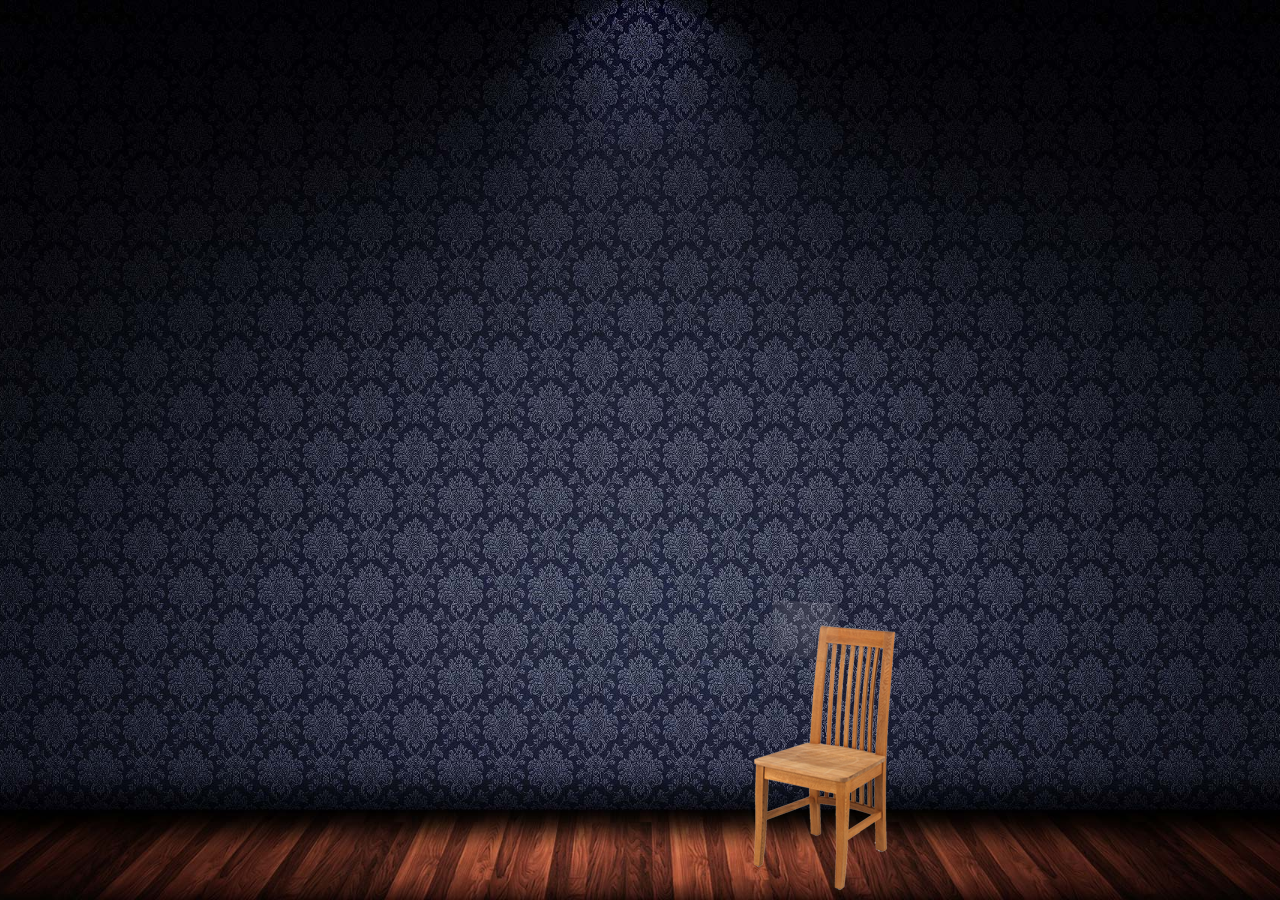
<file: static/index.html>
﻿<!DOCTYPE html>
<html>
<head>
<title>Irgatım olur musun? | İş ve işçi bulma sitesi</title>
<meta charset="utf-8" />
<meta name="robots" content="index, follow" />
<meta name="keywords" content="is ara, ek is, is bul, is arama, is ilanları, iş eleman ilanları, eleman arama" />
<meta name="description" content="İş ve işçi bulma üzerine projecik.">
<meta property="og:title" content="Irgatım olur musun?"/>
<meta property="og:description" content="İş ve işçi bulma üzerine projecik." />
<link rel="stylesheet" type="text/css" href="css/bootstrap.min.css">
<link rel="stylesheet" type="text/css" href="css/bootstrap-responsive.min.css">
<link rel="stylesheet" type="text/css" href="css/style.css">
<script src="js/jquery-1.8.3.min.js"></script>
<script src="js/bootstrap.min.js"></script>
<script src="js/custom.js"></script>
<script type="text/javascript">

  var _gaq = _gaq || [];
  _gaq.push(['_setAccount', 'UA-39165929-1']);
  _gaq.push(['_trackPageview']);

  (function() {
    var ga = document.createElement('script'); ga.type = 'text/javascript'; ga.async = true;
    ga.src = ('https:' == document.location.protocol ? 'https://ssl' : 'http://www') + '.google-analytics.com/ga.js';
    var s = document.getElementsByTagName('script')[0]; s.parentNode.insertBefore(ga, s);
  })();

</script>
</head>
<body>
<div id="Container">
	<div class="textContainer">
		<p><strong>Şimdi biz çok mesai yapıyoruz.</strong> Yalnız ek ücret yok.</p>
		<p><strong>Yol yemek? Tabiki veriyoruz.</strong> Ama maaşın içinde.</p>
		<p><strong>Bu maaşı zaten alırsın.</strong> Ama başlangıç böyle olsun.</p>
		<p><strong>Bütün bunlara rağmen soruyorum</strong></p>
		<h1 id="Logo"><a href="javascript:void(0)">Irgatım Olur musun? İş ve işçi bulma sitesi.</a></h1>
		<p>
			<a href="#" class="btn btn-info">Ne Zaman Didim Haci</a>
			<a href="#GetText" class="btn btn-primary letsText">Sana Bi Söz Yazdım</a>
		</p>
	</div>
	<div class="bossChair">
		<span></span>
	</div>
	<div class="workerChair">
		<span></span>
	</div>
</div>
<div id="SendFormContainer">
	<form>
	  <fieldset>
	    <legend>Tutmayın küçük enişteyi</legend>
		<label class="radio">
		  <input type="radio" name="optionsRadios" id="optionsRadios1" value="option1" checked>
		  İşçiyim, hala elim ayağım titriyor 
		</label>
		<label class="radio">
		  <input type="radio" name="optionsRadios" id="optionsRadios1" value="option2">
		  İşverenim, bu marabalar bu kadar etmez
		</label>
		<label class="textarea">
		<textarea rows="4" class="span5" placeholder="Gardaş suç bizde ki.."></textarea>
		</label>
	    <span class="help-block">Bundan sonrası zorunlu değildir. Verilen bilgiler paylaşımcının sorumluluğundadır. </span>
	    <input type="text" placeholder="İsminiz">
	    <input type="text" placeholder="Görüştüğünüz Şirket">
	    <input type="text" placeholder="Görüştüğünüz Kişi">
	    <label class="checkbox">
	      <input type="checkbox"> Beni Bozmaz Hacı
	    </label>
	    <button type="submit" class="btn btn-primary">Ver Ayarı</button>
	  </fieldset>
	</form>
</div>
</body>
</html>
</file>
<file: static/css/style.css>
/*
	Author : Erhan Basa (erhanbasa.com)
	Date : 09.03.2013
	Last update : 09.03.2013
*/

/*		Fonts		*/
@font-face {font-family: 'font100';src: url('../fonts/font100.eot');src: url('../fonts/font100.eot?#iefix') format('embedded-opentype'),url('../fonts/font100.svg#museo_sans_100regular') format('svg'),url('../fonts/font100.woff') format('woff'),url('../fonts/font100.ttf') format('truetype');font-weight: normal;font-style: normal;}
@font-face {font-family: 'font500';src: url('../fonts/font500.eot');src: url('../fonts/font500.eot?#iefix') format('embedded-opentype'),url('../fonts/font500.svg#museo_sans_500regular') format('svg'),url('../fonts/font500.woff') format('woff'),url('../fonts/font500.ttf') format('truetype');font-weight: normal;font-style: normal;}

body			{background:url(../img/body-bg.jpg) no-repeat center bottom fixed; -webkit-background-size: cover; -moz-background-size: cover; -o-background-size: cover; background-size: cover; }
body, html, #Container	{width:100%; height:100%; overflow:hidden; position:relative; font-family: 'font100',sans-serif; font-size:20px; color:#fff; text-align:center;}
#Logo a		{background: url('../img/sprite.png') no-repeat -3px -6px; width: 526px; height: 45px; display:block; text-indent:-9999px;}

#Container .bossChair 		{background: url('../img/sprite.png') no-repeat -12px -146px; width: 251px; height: 261px; position:absolute; bottom:10px; left:-60%;}
#Container .bossChair span 	{background: url('../img/sprite.png') no-repeat -12px -68px; width: 103px; height: 65px; display:block; position:absolute; left: 92px; top: -73px; opacity:0;}
#Container .workerChair 		{background: url('../img/sprite.png') no-repeat -301px -156px; width: 143px; height: 265px; position:absolute; bottom:10px; right:-60%;}
#Container .workerChair span 	{background: url('../img/sprite.png') no-repeat -137px -68px; width: 98px; height: 65px; position: absolute; top: -40px; right: 30px; opacity:0;}

#Container .textContainer 	{width: 530px; position:absolute; left:50%; margin-left:-265px; bottom:-550px;}
#Container .textContainer p strong	{font-family: 'font500',sans-serif; display:block;}
#Container .textContainer.lowHeight 	{height:200px!important;}

#Container .textContainer .btn 	{font-family: 'font500',sans-serif; padding: 5px 14px; margin: 0 10px; box-shadow: 0px 0px 10px rgba(255,255,255,.22);}

#SendFormContainer	{display:none; position: absolute; padding: 5%; width: 80%; background: #fff; background: rgba(0,0,0,.8); height: 70%; left: 5%; top: -95%; text-align: left; font-family: 'font500',sans-serif;}
#SendFormContainer form		{width: 90%; margin: 0 auto;}
#SendFormContainer legend	{text-align: left; margin: 0 auto;  color: #fff; text-indent: 15px; }
#SendFormContainer .radio	{width: 100%; margin-top: 10px; float: left;}
#SendFormContainer .textarea	{width: 100%; margin-top: 10px; float: left;}
#SendFormContainer li 		{list-style: none;}
#SendFormContainer ul 		{margin: 0;}
#SendFormContainer ul label {line-height: 26px; text-indent: 10px;}
#SendFormContainer ul label input {float: left;}
#SendFormContainer > input	{height: 30px;}
</file>
